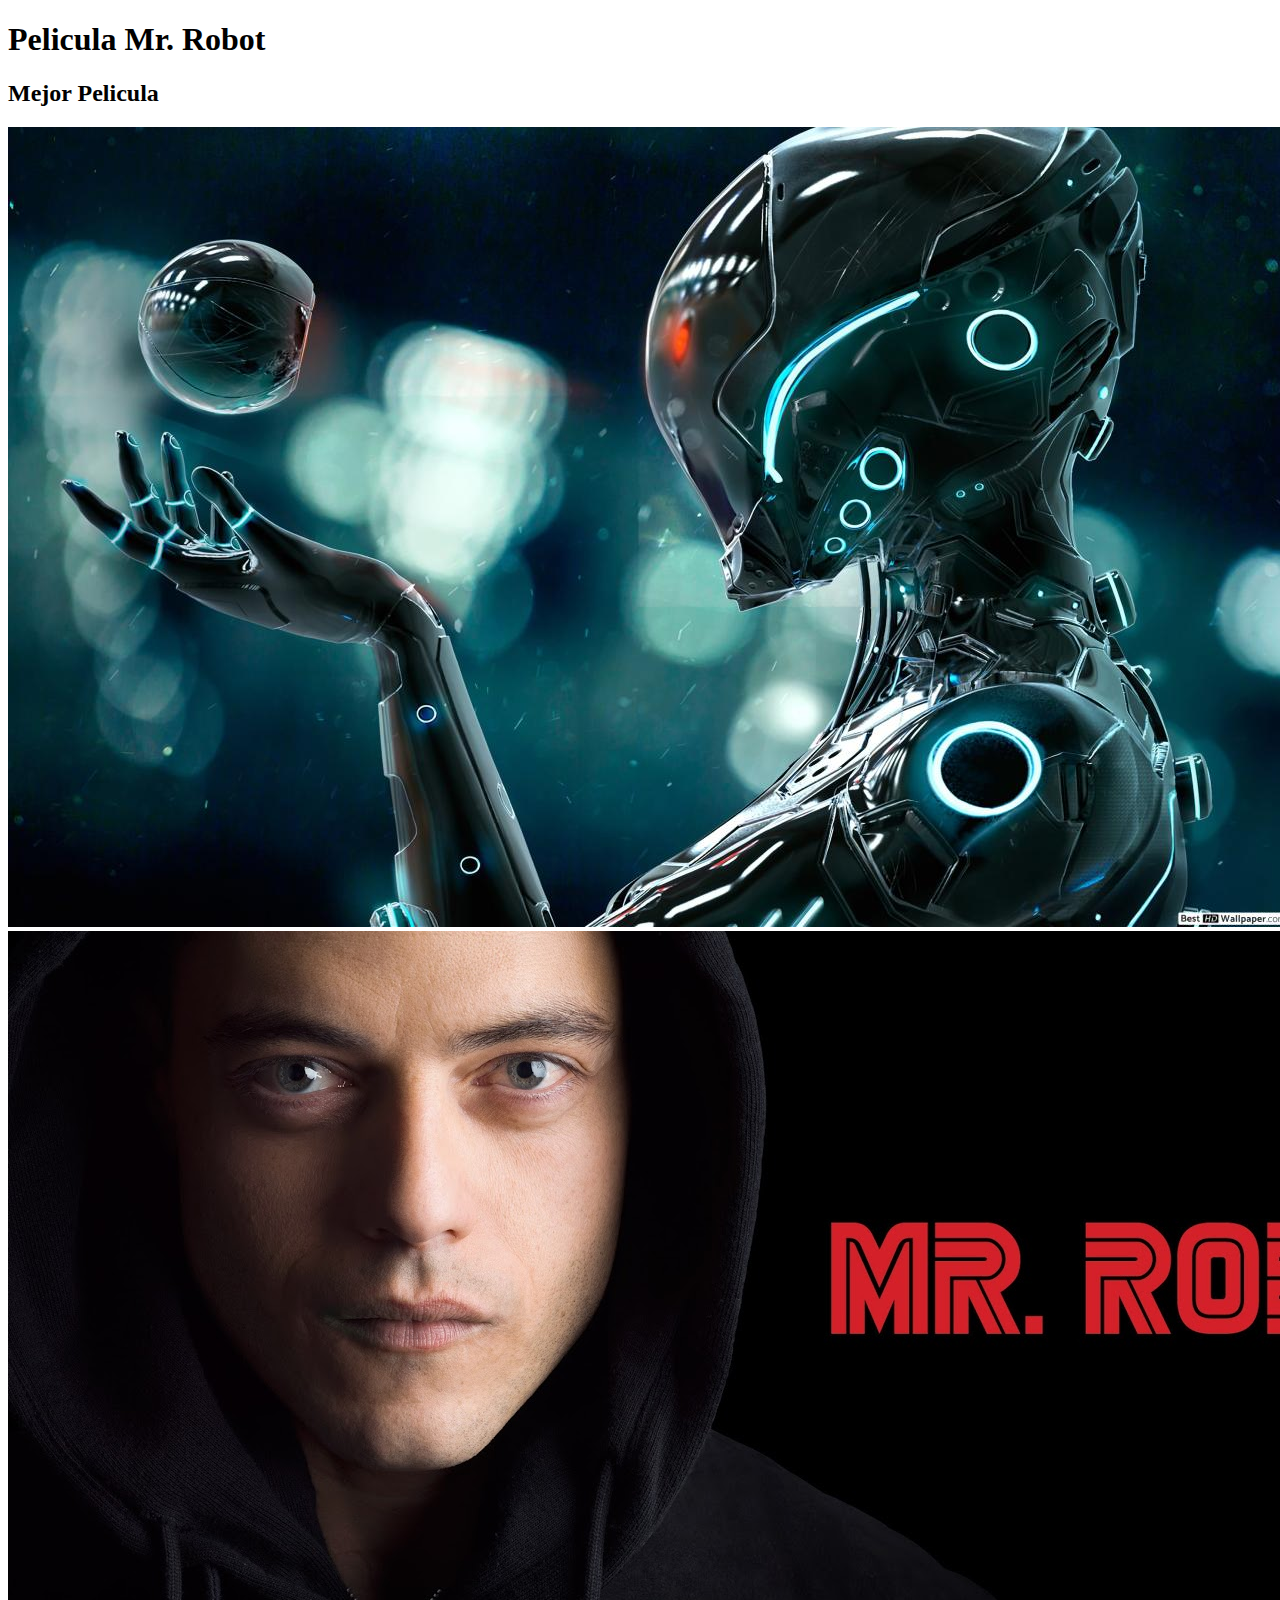
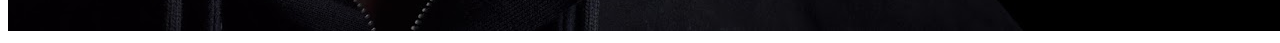
<file: index.html>
<!DOCTYPE html>
<html lang="en">
    <link rel="stylesheet" href="estilos.css">
    <link rel="stylesheet" href="/img/robot.jpg">
<head>
    <meta charset="UTF-8">
    <meta name="viewport" content="width=device-width, initial-scale=1.0">
    <title>Nuevo docoumento</title>
</head>
<body>
    <h1>Pelicula Mr. Robot</h1>
    <h2>Mejor Pelicula</h2>
    <img src="/img/robot.jpg" alt="">
    <img src="/img/Mr.jpg" alt="">
</body>
</html>
</file>
<file: estilos.css>
*body {
    padding:0;
    margin:0;
}
</file>
